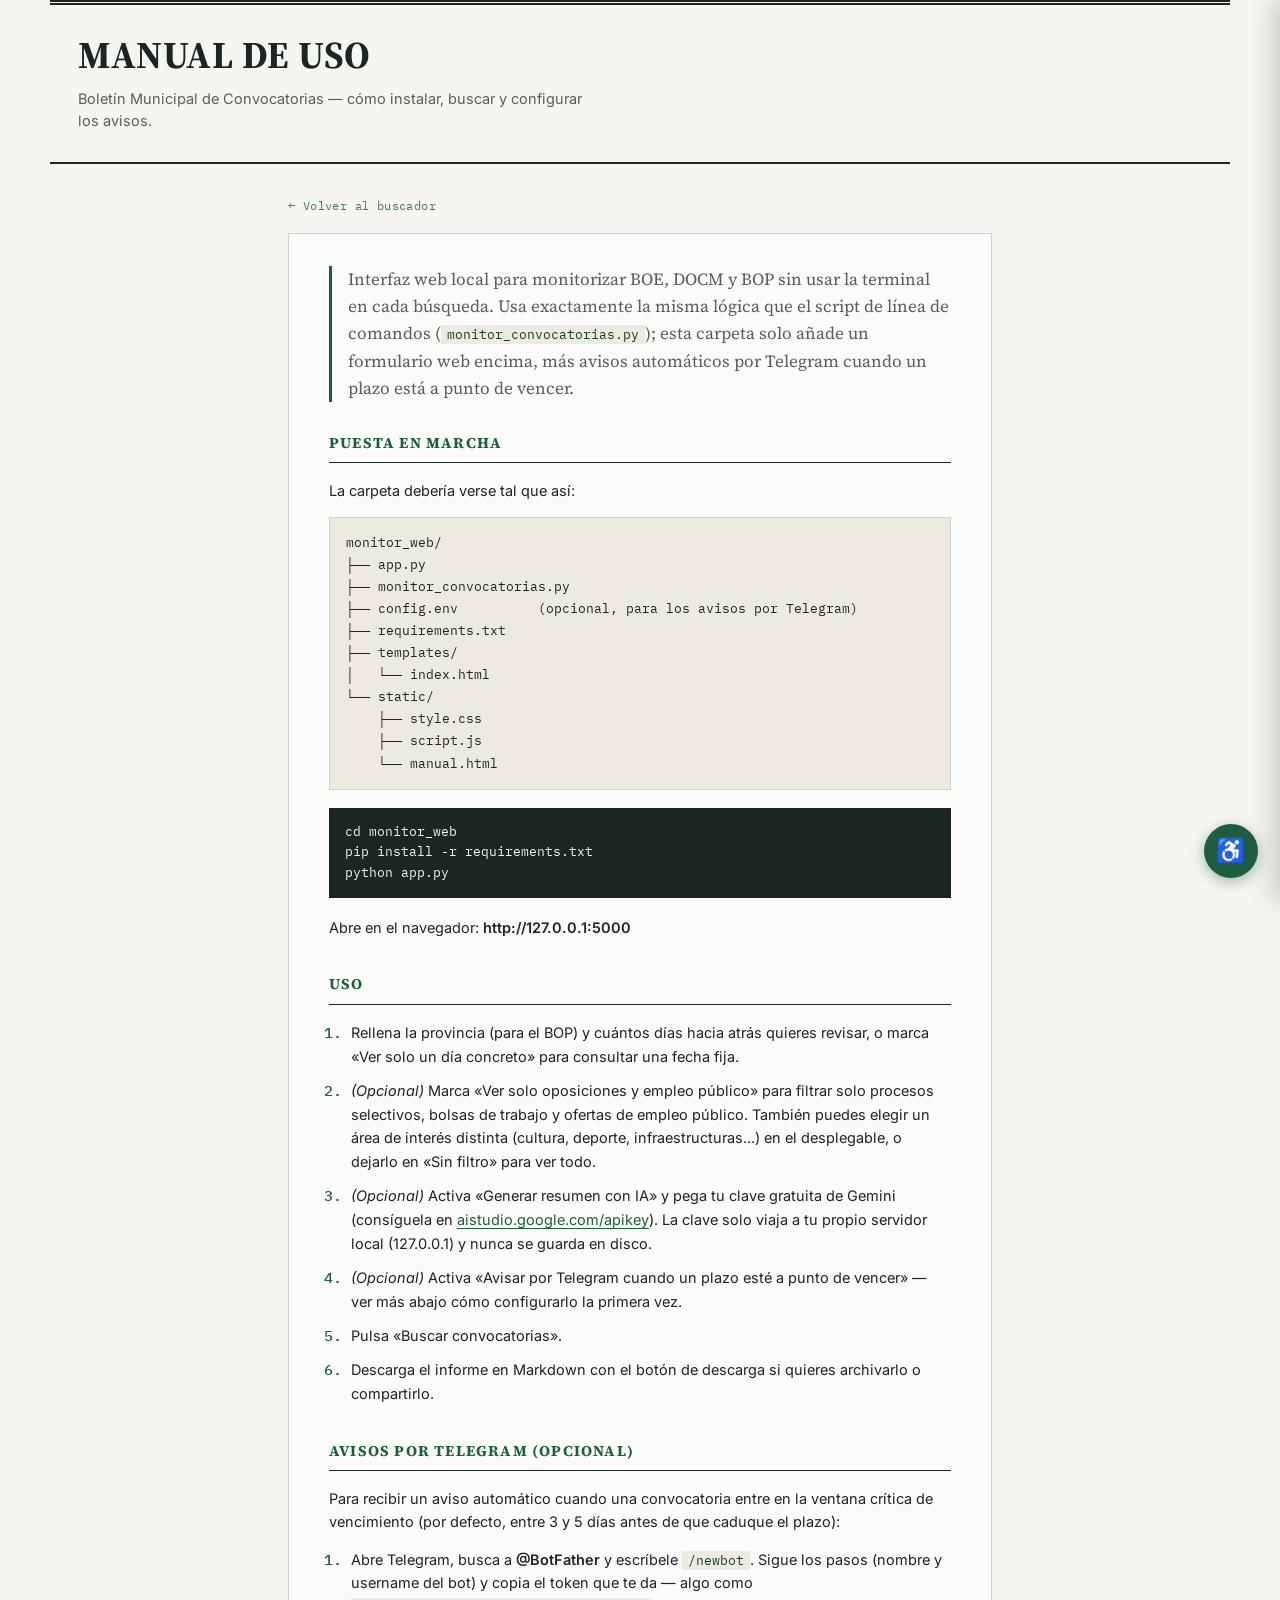
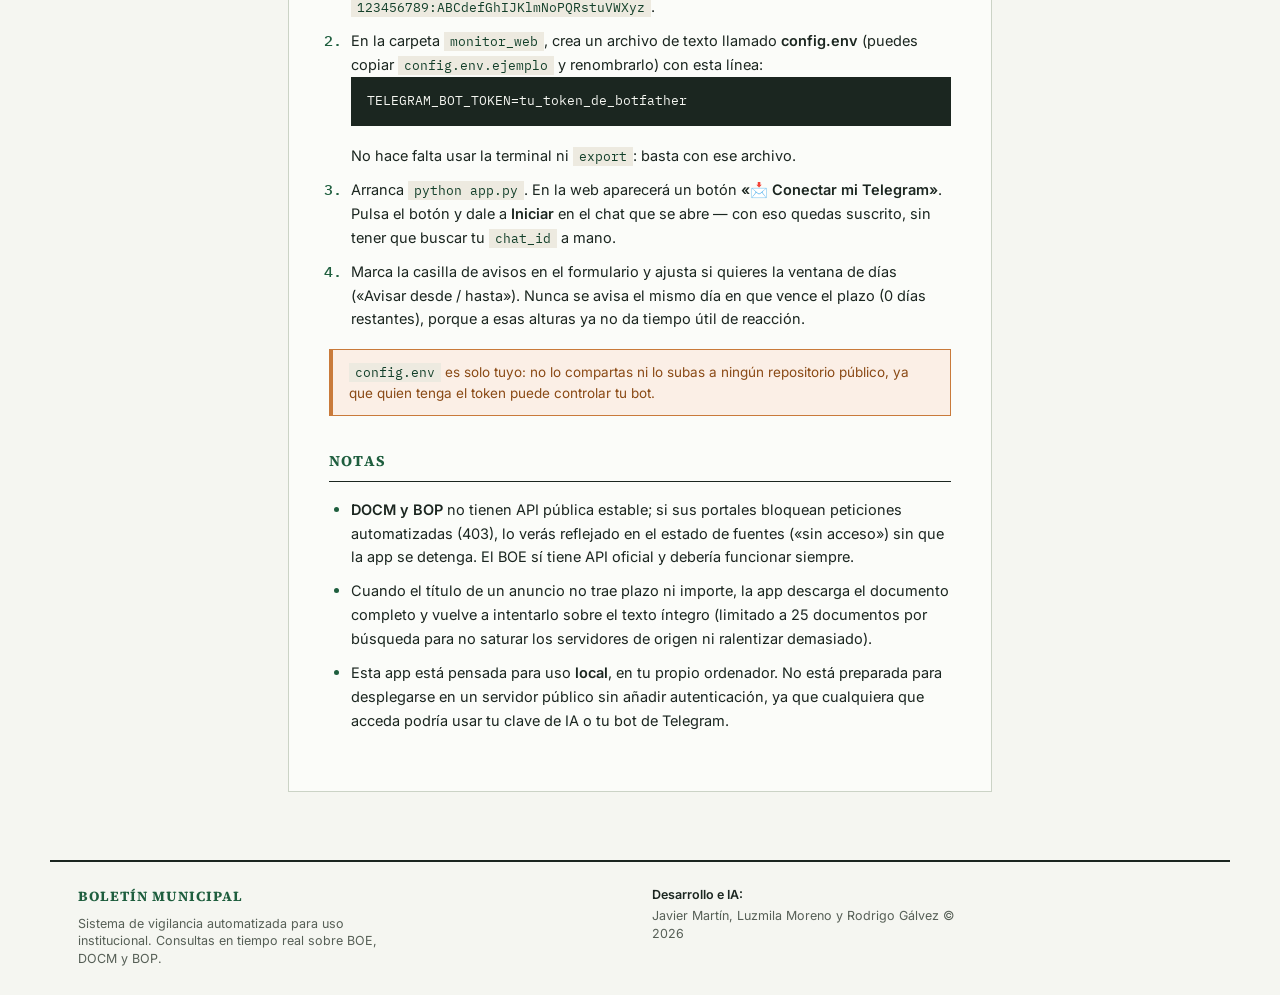
<file: static/manual.html>
<!DOCTYPE html>
<html lang="es">

<head>
  <meta charset="UTF-8">
  <meta name="viewport" content="width=device-width, initial-scale=1.0">
  <title>Manual de uso — Boletín Municipal de Convocatorias</title>
  <link rel="preconnect" href="https://fonts.googleapis.com">
  <link
    href="https://fonts.googleapis.com/css2?family=Source+Serif+4:opsz,wght@8..60,400;8..60,600;8..60,700&family=Inter:wght@400;500;600&family=IBM+Plex+Mono:wght@400;500&family=Lexend:wght@400;500;600&display=swap"
    rel="stylesheet">
  <link rel="stylesheet" href="style.css">
  <link rel="stylesheet" href="accesibilidad.css">
  <style>
    /* Estilos propios de esta página de manual, reutilizando las
       variables de color/tipografía ya definidas en style.css para que
       se vea como parte del mismo periódico, no como una página aparte. */

    main.manual {
      max-width: 760px;
      display: block;
    }

    .volver {
      display: inline-block;
      margin-bottom: 18px;
      font-family: 'IBM Plex Mono', monospace;
      font-size: 12px;
      color: var(--bronze);
      text-decoration: none;
      letter-spacing: 0.4px;
    }

    .volver:hover {
      color: var(--seal-dark);
      text-decoration: underline;
    }

    article.manual-cuerpo {
      background: var(--paper-raised);
      border: 1px solid var(--rule);
      padding: 32px 40px 40px;
    }

    article.manual-cuerpo .lead {
      font-family: 'Source Serif 4', serif;
      font-size: 17px;
      color: var(--ink-soft);
      border-left: 3px solid var(--seal);
      padding-left: 16px;
      margin: 0 0 30px;
    }

    article.manual-cuerpo h2 {
      font-family: 'Source Serif 4', serif;
      font-size: 15px;
      text-transform: uppercase;
      letter-spacing: 1.2px;
      color: var(--seal);
      border-bottom: 1px solid var(--ink);
      padding-bottom: 8px;
      margin: 34px 0 16px;
    }

    article.manual-cuerpo h2:first-of-type {
      margin-top: 0;
    }

    article.manual-cuerpo p {
      font-size: 14.5px;
      line-height: 1.6;
      margin: 0 0 14px;
    }

    article.manual-cuerpo ol,
    article.manual-cuerpo ul {
      padding-left: 22px;
      margin: 0 0 18px;
    }

    article.manual-cuerpo li {
      font-size: 14.5px;
      line-height: 1.65;
      margin-bottom: 10px;
    }

    article.manual-cuerpo li::marker {
      color: var(--seal);
      font-family: 'IBM Plex Mono', monospace;
      font-weight: 500;
    }

    article.manual-cuerpo code {
      font-family: 'IBM Plex Mono', monospace;
      font-size: 13px;
      background: #EDEAE0;
      padding: 1px 6px;
      color: var(--seal-dark);
    }

    article.manual-cuerpo pre {
      font-family: 'IBM Plex Mono', monospace;
      font-size: 13px;
      background: var(--ink);
      color: var(--paper);
      padding: 14px 16px;
      overflow-x: auto;
      margin: 0 0 18px;
      line-height: 1.6;
    }

    article.manual-cuerpo pre code {
      background: none;
      color: inherit;
      padding: 0;
    }

    article.manual-cuerpo .estructura {
      font-family: 'IBM Plex Mono', monospace;
      font-size: 13px;
      background: #EDEAE0;
      border: 1px solid var(--rule);
      padding: 14px 16px;
      margin: 0 0 18px;
      line-height: 1.7;
      white-space: pre;
      overflow-x: auto;
    }

    article.manual-cuerpo .aviso {
      background: var(--warn-bg);
      border: 1px solid var(--warn-border);
      border-left: 4px solid var(--warn-border);
      padding: 12px 16px;
      font-size: 13.5px;
      color: #8A4A15;
      margin: 0 0 18px;
    }

    article.manual-cuerpo a {
      color: var(--seal);
      text-decoration: none;
      border-bottom: 1px solid var(--seal);
    }

    article.manual-cuerpo a:hover {
      color: var(--seal-dark);
      border-color: var(--seal-dark);
    }

    article.manual-cuerpo strong {
      color: var(--ink);
      font-weight: 600;
    }

    @media (max-width: 600px) {
      article.manual-cuerpo {
        padding: 24px 20px 30px;
      }
    }
  </style>
</head>

<body>

  <header class="masthead">
    <div class="masthead-row">
      <div>
        <h1>Manual de uso</h1>
        <p class="subtitulo">Boletín Municipal de Convocatorias — cómo instalar, buscar y configurar los avisos.</p>
      </div>
    </div>
  </header>

  <main class="manual">
    <a class="volver" href="/">← Volver al buscador</a>

    <article class="manual-cuerpo">
      <p class="lead">Interfaz web local para monitorizar BOE, DOCM y BOP sin usar la terminal en cada
        búsqueda. Usa exactamente la misma lógica que el script de línea de comandos
        (<code>monitor_convocatorias.py</code>); esta carpeta solo añade un formulario web encima, más
        avisos automáticos por Telegram cuando un plazo está a punto de vencer.</p>

      <h2>Puesta en marcha</h2>
      <p>La carpeta debería verse tal que así:</p>
      <div class="estructura">monitor_web/
├── app.py
├── monitor_convocatorias.py
├── config.env          (opcional, para los avisos por Telegram)
├── requirements.txt
├── templates/
│   └── index.html
└── static/
    ├── style.css
    ├── script.js
    └── manual.html</div>
      <pre><code>cd monitor_web
pip install -r requirements.txt
python app.py</code></pre>
      <p>Abre en el navegador: <strong>http://127.0.0.1:5000</strong></p>

      <h2>Uso</h2>
      <ol>
        <li>Rellena la provincia (para el BOP) y cuántos días hacia atrás quieres revisar, o marca
          «Ver solo un día concreto» para consultar una fecha fija.</li>
        <li><em>(Opcional)</em> Marca «Ver solo oposiciones y empleo público» para filtrar solo procesos
          selectivos, bolsas de trabajo y ofertas de empleo público. También puedes elegir un área de
          interés distinta (cultura, deporte, infraestructuras...) en el desplegable, o dejarlo en «Sin
          filtro» para ver todo.</li>
        <li><em>(Opcional)</em> Activa «Generar resumen con IA» y pega tu clave gratuita de Gemini
          (consíguela en <a href="https://aistudio.google.com/apikey" target="_blank" rel="noopener">aistudio.google.com/apikey</a>).
          La clave solo viaja a tu propio servidor local (127.0.0.1) y nunca se guarda en disco.</li>
        <li><em>(Opcional)</em> Activa «Avisar por Telegram cuando un plazo esté a punto de vencer» — ver
          más abajo cómo configurarlo la primera vez.</li>
        <li>Pulsa «Buscar convocatorias».</li>
        <li>Descarga el informe en Markdown con el botón de descarga si quieres archivarlo o
          compartirlo.</li>
      </ol>

      <h2>Avisos por Telegram (opcional)</h2>
      <p>Para recibir un aviso automático cuando una convocatoria entre en la ventana crítica de
        vencimiento (por defecto, entre 3 y 5 días antes de que caduque el plazo):</p>
      <ol>
        <li>Abre Telegram, busca a <strong>@BotFather</strong> y escríbele <code>/newbot</code>. Sigue los
          pasos (nombre y username del bot) y copia el token que te da — algo como
          <code>123456789:ABCdefGhIJKlmNoPQRstuVWXyz</code>.</li>
        <li>En la carpeta <code>monitor_web</code>, crea un archivo de texto llamado
          <strong>config.env</strong> (puedes copiar <code>config.env.ejemplo</code> y renombrarlo) con
          esta línea:
          <pre><code>TELEGRAM_BOT_TOKEN=tu_token_de_botfather</code></pre>
          No hace falta usar la terminal ni <code>export</code>: basta con ese archivo.</li>
        <li>Arranca <code>python app.py</code>. En la web aparecerá un botón
          <strong>«📩 Conectar mi Telegram»</strong>. Pulsa el botón y dale a <strong>Iniciar</strong> en
          el chat que se abre — con eso quedas suscrito, sin tener que buscar tu <code>chat_id</code> a
          mano.</li>
        <li>Marca la casilla de avisos en el formulario y ajusta si quieres la ventana de días («Avisar
          desde / hasta»). Nunca se avisa el mismo día en que vence el plazo (0 días restantes), porque a
          esas alturas ya no da tiempo útil de reacción.</li>
      </ol>
      <div class="aviso"><code>config.env</code> es solo tuyo: no lo compartas ni lo subas a ningún
        repositorio público, ya que quien tenga el token puede controlar tu bot.</div>

      <h2>Notas</h2>
      <ul>
        <li><strong>DOCM y BOP</strong> no tienen API pública estable; si sus portales bloquean peticiones
          automatizadas (403), lo verás reflejado en el estado de fuentes («sin acceso») sin que la app se
          detenga. El BOE sí tiene API oficial y debería funcionar siempre.</li>
        <li>Cuando el título de un anuncio no trae plazo ni importe, la app descarga el documento completo
          y vuelve a intentarlo sobre el texto íntegro (limitado a 25 documentos por búsqueda para no
          saturar los servidores de origen ni ralentizar demasiado).</li>
        <li>Esta app está pensada para uso <strong>local</strong>, en tu propio ordenador. No está
          preparada para desplegarse en un servidor público sin añadir autenticación, ya que cualquiera que
          acceda podría usar tu clave de IA o tu bot de Telegram.</li>
      </ul>
    </article>
  </main>

  <footer class="site-footer">
    <div class="footer-row">
      <div class="footer-col info">
        <h4>Boletín Municipal</h4>
        <p>Sistema de vigilancia automatizada para uso institucional. Consultas en tiempo real sobre BOE, DOCM y BOP.</p>
      </div>
      <div class="footer-col autores">
        <p><strong>Desarrollo e IA:</strong></p>
        <p>Javier Martín, Luzmila Moreno y Rodrigo Gálvez &copy; 2026</p>
      </div>
    </div>
  </footer>

  <!-- ---------- Menú de accesibilidad ---------- -->
  <button type="button" id="a11y-toggle" class="a11y-boton-flotante" aria-label="Abrir menú de accesibilidad" title="Accesibilidad">♿</button>
  <div class="a11y-fondo" id="a11y-fondo"></div>
  <div class="a11y-panel" id="a11y-panel" aria-hidden="true">
    <div class="a11y-cabecera">
      <button type="button" id="a11y-cerrar" class="a11y-cerrar" aria-label="Cerrar menú de accesibilidad">✕</button>
      <h2>Menú de accesibilidad</h2>
    </div>
    <div class="a11y-cuerpo">
      <section class="a11y-seccion">
        <h3>Ajustes de contenido</h3>
        <div class="a11y-grid">
          <button type="button" class="a11y-opcion" data-a11y="bold" title="Grosor de fuente">
            <span class="a11y-icono">B</span><span class="a11y-etiqueta">Grosor de fuente</span>
          </button>
          <button type="button" class="a11y-opcion" data-a11y="line-height" title="Espaciado entre líneas">
            <span class="a11y-icono">↕</span><span class="a11y-etiqueta">Espaciado entre líneas</span>
          </button>
          <button type="button" class="a11y-opcion" data-a11y="letter-spacing" title="Espaciado entre letras">
            <span class="a11y-icono">↔</span><span class="a11y-etiqueta">Espaciado entre letras</span>
          </button>
          <button type="button" class="a11y-opcion" data-a11y="hide-images" title="Ocultar imágenes">
            <span class="a11y-icono">🚫🖼</span><span class="a11y-etiqueta">Ocultar imágenes</span>
          </button>
          <button type="button" class="a11y-opcion" data-a11y="dislexia" title="Fuente para dislexia">
            <span class="a11y-icono">Aa</span><span class="a11y-etiqueta">Fuente para dislexia</span>
          </button>
          <button type="button" class="a11y-opcion" data-a11y="resaltar-enlaces" title="Resaltar enlaces">
            <span class="a11y-icono">🔗</span><span class="a11y-etiqueta">Resaltar enlaces</span>
          </button>
          <button type="button" class="a11y-opcion" data-a11y="resaltar-titulos" title="Resaltar títulos">
            <span class="a11y-icono">▤</span><span class="a11y-etiqueta">Resaltar títulos</span>
          </button>
          <button type="button" class="a11y-opcion" data-a11y="fuente" title="Tamaño de fuente">
            <span class="a11y-icono">Tt</span><span class="a11y-etiqueta">Tamaño fuente</span>
            <span class="a11y-pasos" id="a11y-pasos-fuente"><i></i><i></i><i></i></span>
          </button>
        </div>
      </section>

      <section class="a11y-seccion">
        <h3>Ajustes de color</h3>
        <div class="a11y-grid">
          <button type="button" class="a11y-opcion" data-a11y="contraste-oscuro" title="Contraste oscuro">
            <span class="a11y-icono">🌙</span><span class="a11y-etiqueta">Contraste oscuro</span>
          </button>
          <button type="button" class="a11y-opcion" data-a11y="contraste-claro" title="Contraste claro">
            <span class="a11y-icono">☀</span><span class="a11y-etiqueta">Contraste claro</span>
          </button>
          <button type="button" class="a11y-opcion" data-a11y="invertir" title="Invertir colores">
            <span class="a11y-icono">◑</span><span class="a11y-etiqueta">Invertir colores</span>
          </button>
          <button type="button" class="a11y-opcion" data-a11y="baja-saturacion" title="Baja saturación">
            <span class="a11y-icono">💧</span><span class="a11y-etiqueta">Baja saturación</span>
          </button>
          <button type="button" class="a11y-opcion" data-a11y="monocromo" title="Monocromo">
            <span class="a11y-icono">◐</span><span class="a11y-etiqueta">Monocromo</span>
          </button>
          <button type="button" class="a11y-opcion" data-a11y="alta-saturacion" title="Alta saturación">
            <span class="a11y-icono">🎨</span><span class="a11y-etiqueta">Alta saturación</span>
          </button>
        </div>
      </section>

      <section class="a11y-seccion">
        <h3>Herramientas</h3>
        <div class="a11y-grid">
          <button type="button" class="a11y-opcion" data-a11y="cursor-grande" title="Cursor grande">
            <span class="a11y-icono">➤</span><span class="a11y-etiqueta">Cursor grande</span>
          </button>
          <button type="button" class="a11y-opcion" data-a11y="sin-animaciones" title="Detener animaciones">
            <span class="a11y-icono">⏸</span><span class="a11y-etiqueta">Detener animaciones</span>
          </button>
          <button type="button" class="a11y-opcion" data-a11y="guia-lectura" title="Guía de lectura">
            <span class="a11y-icono">🔦</span><span class="a11y-etiqueta">Guía de lectura</span>
          </button>
        </div>
      </section>

      <button type="button" id="a11y-restablecer" class="a11y-restablecer">↺ Restablecer todos los ajustes</button>
    </div>
  </div>
  <div class="a11y-guia-linea" id="a11y-guia-linea"></div>

  <script src="accesibilidad.js"></script>

</body>

</html>
</file>
<file: static/style.css>
:root {
    --paper: #F5F6F1;
    --paper-raised: #FBFCF9;
    --ink: #1B2620;
    --ink-soft: #565F56;
    --rule: #CBD3C6;
    --seal: #1E5E3E;
    --seal-dark: #123F29;
    --bronze: #4C7A57;
    --ok: #2F6B4A;
    --warn-bg: #FBEFE6;
    --warn-border: #C97A3A;
  }

  * {
    box-sizing: border-box;
  }

  html,
  body {
    margin: 0;
    padding: 0;
  }

  body {
    background: var(--paper);
    color: var(--ink);
    font-family: 'Inter', sans-serif;
    line-height: 1.5;
    -webkit-font-smoothing: antialiased;
  }

  .mono {
    font-family: 'IBM Plex Mono', monospace;
  }

  .serif {
    font-family: 'Source Serif 4', Georgia, serif;
  }

  /* ---------- Masthead ---------- */
  header.masthead {
    border-top: 5px double var(--ink);
    border-bottom: 2px solid var(--ink);
    padding: 22px 28px 16px;
    max-width: 1180px;
    margin: 0 auto;
  }

  .masthead-row {
    display: flex;
    justify-content: space-between;
    align-items: flex-end;
    flex-wrap: wrap;
    gap: 8px;
  }

  header.masthead h1 {
    font-family: 'Source Serif 4', serif;
    font-weight: 700;
    font-size: clamp(24px, 4vw, 38px);
    letter-spacing: 0.5px;
    margin: 0;
    text-transform: uppercase;
  }

  header.masthead .subtitulo {
    color: var(--ink-soft);
    font-size: 14.5px;
    margin-top: 4px;
    max-width: 56ch;
  }

  header.masthead .meta {
    text-align: right;
    font-size: 12.5px;
    color: var(--ink-soft);
  }

  header.masthead .meta .fecha {
    color: var(--seal);
    font-weight: 500;
  }

  /* ---------- Layout ---------- */
  main {
    max-width: 1180px;
    margin: 0 auto;
    padding: 28px;
    display: grid;
    grid-template-columns: 340px 1fr;
    gap: 28px;
    align-items: start;
  }

  @media (max-width:860px) {
    main {
      grid-template-columns: 1fr;
    }
  }

  /* ---------- Search card ---------- */
  .ficha {
    background: var(--paper-raised);
    border: 1px solid var(--rule);
    padding: 22px;
    position: sticky;
    top: 20px;
  }

  .ficha h2 {
    font-family: 'Source Serif 4', serif;
    font-size: 15px;
    text-transform: uppercase;
    letter-spacing: 1.2px;
    margin: 0 0 4px;
    color: var(--seal);
  }

  .ficha .ficha-hint {
    font-size: 12.5px;
    color: var(--ink-soft);
    margin: 0 0 18px;
  }

  .campo {
    margin-bottom: 16px;
  }

  .campo label {
    display: block;
    font-size: 11.5px;
    text-transform: uppercase;
    letter-spacing: 0.8px;
    color: var(--ink-soft);
    margin-bottom: 6px;
    font-weight: 500;
  }

  .campo input[type=text],
  .campo input[type=number],
  .campo select {
    width: 100%;
    padding: 9px 10px;
    border: 1px solid var(--rule);
    background: #fff;
    font-family: 'Inter', sans-serif;
    font-size: 14px;
    color: var(--ink);
  }

  .campo input:focus,
  .campo select:focus {
    outline: 2px solid var(--bronze);
    outline-offset: 1px;
  }

  .campo input:disabled {
    background: #EDEAE0;
    color: var(--ink-soft);
    cursor: not-allowed;
  }

  .fila-2 {
    display: grid;
    grid-template-columns: 1fr 1fr;
    gap: 10px;
  }

  .toggle-hoy {
    background: var(--warn-bg);
    border: 1px solid var(--warn-border);
    padding: 10px 12px;
    margin-bottom: 0;
  }

  .toggle-hoy .toggle-linea span {
    color: #8A4A15;
  }

  .toggle-oposiciones {
    background: var(--warn-bg);
    border: 1px solid var(--warn-border);
    padding: 10px 12px;
    margin-bottom: 16px;
  }

  .toggle-oposiciones .toggle-linea span {
    color: #8A4A15;
  }

  #campo-areas.deshabilitado select {
    background: #EDEAE0;
    color: var(--ink-soft);
    cursor: not-allowed;
  }

  .toggle-ia {
    border-top: 1px dashed var(--rule);
    padding-top: 14px;
    margin-top: 6px;
  }

  .toggle-ia .toggle-linea {
    display: flex;
    align-items: center;
    gap: 8px;
    cursor: pointer;
  }

  .toggle-ia .toggle-linea input {
    width: 16px;
    height: 16px;
  }

  .toggle-ia .toggle-linea span {
    font-size: 13px;
    font-weight: 500;
  }

  .ia-campos {
    display: none;
    margin-top: 12px;
    padding-left: 2px;
  }

  .ia-campos.visible {
    display: block;
  }

  .ia-nota {
    font-size: 11.5px;
    color: var(--ink-soft);
    margin: 6px 0 0;
    line-height: 1.4;
  }

  .campo-telegram-conectar {
    margin-bottom: 10px;
  }

  a.boton-telegram {
    display: inline-block;
    padding: 8px 14px;
    background: var(--seal);
    color: #fff;
    text-decoration: none;
    font-size: 13px;
    font-weight: 500;
    border-radius: 3px;
  }

  a.boton-telegram:hover {
    background: var(--seal-dark);
  }

  button.buscar {
    width: 100%;
    margin: 6px 0 18px;
    padding: 12px;
    background: var(--seal);
    color: #fff;
    border: none;
    font-family: 'Source Serif 4', serif;
    font-size: 15px;
    letter-spacing: 0.4px;
    cursor: pointer;
    transition: background .15s ease;
  }

  button.buscar:hover {
    background: var(--seal-dark);
  }

  button.buscar:disabled {
    background: #7C9985;
    cursor: progress;
  }

  /* ---------- Results ---------- */
  .columna-resultados {
    min-width: 0;
  }

  .barra-resultados {
    display: none;
    justify-content: flex-end;
    margin-bottom: 10px;
  }

  button.vaciar {
    background: none;
    border: 1px solid var(--rule);
    color: var(--ink-soft);
    font-family: 'IBM Plex Mono', monospace;
    font-size: 12px;
    padding: 6px 12px;
    cursor: pointer;
    transition: color .15s ease, border-color .15s ease;
  }

  button.vaciar:hover {
    color: var(--seal);
    border-color: var(--seal);
  }

  .estado-fuentes {
    display: flex;
    flex-wrap: wrap;
    gap: 10px;
    font-size: 12px;
    margin-bottom: 18px;
  }

  .pastilla {
    padding: 4px 10px;
    border: 1px solid var(--rule);
    background: var(--paper-raised);
    font-family: 'IBM Plex Mono', monospace;
  }

  .pastilla.ok {
    border-color: var(--ok);
    color: var(--ok);
  }

  .pastilla.fail {
    border-color: var(--seal);
    color: var(--seal);
  }

  .resumen-cabecera {
    display: flex;
    justify-content: space-between;
    align-items: center;
    flex-wrap: wrap;
    gap: 10px;
    margin-bottom: 14px;
  }

  .resumen-cabecera .cifra {
    font-family: 'Source Serif 4', serif;
    font-size: 15px;
  }

  .resumen-cabecera .cifra b {
    color: var(--seal);
    font-size: 19px;
  }

  a.descarga {
    font-size: 12.5px;
    color: var(--ink);
    text-decoration: none;
    border-bottom: 1px solid var(--ink);
  }

  a.descarga:hover {
    color: var(--seal);
    border-color: var(--seal);
  }

  .seccion-categoria {
    margin-bottom: 30px;
  }

  .seccion-categoria.bop-hoy {
    border: 1px solid var(--rule);
    background: var(--paper-raised);
    padding: 16px 18px;
  }

  .seccion-categoria.bop-hoy .titulo-seccion {
    border-bottom-color: var(--bronze);
  }

  .seccion-categoria.seccion-empleo {
    border-top: 2px solid var(--rule);
    padding-top: 18px;
    margin-top: 6px;
  }

  .seccion-categoria.seccion-empleo .titulo-seccion {
    border-bottom-color: var(--bronze);
  }

  .seccion-categoria .titulo-seccion {
    display: flex;
    align-items: baseline;
    gap: 10px;
    border-bottom: 1px solid var(--ink);
    padding-bottom: 6px;
    margin-bottom: 14px;
  }

  .seccion-categoria .numeral {
    font-family: 'Source Serif 4', serif;
    font-weight: 700;
    color: var(--seal);
    font-size: 15px;
  }

  .seccion-categoria h3 {
    font-family: 'Source Serif 4', serif;
    font-size: 16px;
    text-transform: uppercase;
    letter-spacing: 0.5px;
    margin: 0;
  }

  .seccion-categoria .cuenta {
    font-size: 12px;
    color: var(--ink-soft);
    font-family: 'IBM Plex Mono', monospace;
  }

  .entrada {
    padding: 14px 0;
    border-bottom: 1px solid var(--rule);
  }

  .entrada:last-child {
    border-bottom: none;
  }

  .entrada .fuente-linea {
    font-size: 11px;
    text-transform: uppercase;
    letter-spacing: 0.8px;
    color: var(--bronze);
    margin-bottom: 4px;
    font-family: 'IBM Plex Mono', monospace;
  }

  .entrada h4 {
    font-family: 'Source Serif 4', serif;
    font-weight: 600;
    font-size: 16px;
    margin: 0 0 6px;
    line-height: 1.35;
  }

  .entrada .datos {
    display: flex;
    flex-wrap: wrap;
    gap: 14px;
    font-size: 12.5px;
    font-family: 'IBM Plex Mono', monospace;
    color: var(--ink-soft);
    margin-bottom: 8px;
  }

  .entrada .datos b {
    color: var(--ink);
    font-weight: 500;
  }

  .entrada .datos .urgente {
    color: var(--seal);
  }

  .entrada .datos .importe b {
    color: var(--seal-dark);
  }

  .entrada .resumen-texto {
    font-size: 13.5px;
    color: var(--ink);
    white-space: pre-line;
    margin-bottom: 8px;
  }

  .entrada a.enlace {
    font-size: 12.5px;
    color: var(--seal);
    text-decoration: none;
    font-weight: 500;
  }

  .entrada a.enlace:hover {
    text-decoration: underline;
  }

  .vacio,
  .cargando,
  .error-carga {
    padding: 40px 10px;
    text-align: center;
    color: var(--ink-soft);
    font-family: 'Source Serif 4', serif;
    font-size: 15px;
  }

  .error-carga {
    color: var(--seal);
  }

  .sello {
    display: inline-flex;
    align-items: center;
    gap: 6px;
    border: 2px solid var(--ok);
    color: var(--ok);
    padding: 3px 10px;
    font-family: 'IBM Plex Mono', monospace;
    font-size: 11px;
    letter-spacing: 1px;
    transform: rotate(-3deg);
    animation: sello-in .25s ease-out;
  }

  @keyframes sello-in {
    from {
      opacity: 0;
      transform: rotate(-3deg) scale(1.4);
    }

    to {
      opacity: 1;
      transform: rotate(-3deg) scale(1);
    }
  }

  @media (prefers-reduced-motion: reduce) {
    .sello {
      animation: none;
    }
  }

  /* ---------- Footer ---------- */
  footer.site-footer {
    border-top: 2px solid var(--ink);
    padding: 24px 28px;
    margin: 40px auto 0;
    max-width: 1180px;
  }

  .footer-row {
    display: flex;
    justify-content: space-between;
    align-items: flex-start;
    flex-wrap: wrap;
    gap: 24px;
  }

  .footer-col {
    flex: 1 1 250px;
  }

  .footer-col h4 {
    font-family: 'Source Serif 4', serif;
    font-size: 14px;
    text-transform: uppercase;
    letter-spacing: 1px;
    color: var(--seal);
    margin: 0 0 8px;
  }

  .footer-col p {
    font-size: 12.5px;
    color: var(--ink-soft);
    margin: 0 0 4px;
    line-height: 1.4;
    max-width: 40ch;
  }

  .footer-col.autores p strong {
    color: var(--ink);
    font-weight: 600;
  }

  .footer-col.enlaces {
    display: flex;
    flex-direction: column;
    gap: 6px;
    align-items: flex-end;
  }

  .footer-col.enlaces a {
    font-family: 'IBM Plex Mono', monospace;
    font-size: 12px;
    color: var(--bronze);
    text-decoration: none;
    text-transform: uppercase;
    letter-spacing: 0.5px;
  }

  .footer-col.enlaces a:hover {
    color: var(--seal-dark);
    text-decoration: underline;
  }

  /* Responsividad para pantallas pequeñas */
  @media (max-width: 600px) {
    .footer-row {
      flex-direction: column;
      gap: 20px;
    }

    .footer-col.enlaces {
      align-items: flex-start;
    }
  }
</file>
<file: static/accesibilidad.css>
/* =====================================================================
   MENÚ DE ACCESIBILIDAD — botón flotante + panel lateral
   Reutiliza las variables de color/tipografía ya definidas en style.css
   (--seal, --seal-dark, --rule, --paper, --warn-border...) para que se
   vea como parte del mismo periódico, no como un widget aparte.
   ===================================================================== */

.a11y-boton-flotante {
  position: fixed;
  right: 22px;
  bottom: 22px;
  width: 54px;
  height: 54px;
  border-radius: 50%;
  background: var(--seal);
  color: #fff;
  border: none;
  display: flex;
  align-items: center;
  justify-content: center;
  font-size: 24px;
  cursor: pointer;
  box-shadow: 0 4px 14px rgba(18, 63, 41, 0.35);
  z-index: 9998;
  transition: background .15s ease, transform .15s ease;
}

.a11y-boton-flotante:hover {
  background: var(--seal-dark);
  transform: scale(1.05);
}

.a11y-fondo {
  position: fixed;
  inset: 0;
  background: rgba(15, 20, 16, 0.4);
  opacity: 0;
  pointer-events: none;
  transition: opacity .18s ease;
  z-index: 9997;
}

.a11y-fondo.visible {
  opacity: 1;
  pointer-events: auto;
}

.a11y-panel {
  position: fixed;
  top: 0;
  right: 0;
  bottom: 0;
  width: min(360px, 100vw);
  background: var(--paper);
  box-shadow: -6px 0 24px rgba(0, 0, 0, 0.2);
  transform: translateX(100%);
  transition: transform .2s ease;
  z-index: 9999;
  display: flex;
  flex-direction: column;
}

.a11y-panel.abierto {
  transform: translateX(0);
}

.a11y-cabecera {
  background: var(--seal-dark);
  color: #fff;
  display: flex;
  align-items: center;
  gap: 14px;
  padding: 16px 18px;
  flex: 0 0 auto;
}

.a11y-cabecera h2 {
  font-family: 'Source Serif 4', serif;
  font-size: 17px;
  margin: 0;
  letter-spacing: 0.2px;
}

.a11y-cerrar {
  background: rgba(255, 255, 255, 0.12);
  border: 1px solid rgba(255, 255, 255, 0.5);
  color: #fff;
  width: 30px;
  height: 30px;
  border-radius: 50%;
  font-size: 14px;
  cursor: pointer;
  flex: 0 0 auto;
  display: flex;
  align-items: center;
  justify-content: center;
}

.a11y-cerrar:hover {
  background: rgba(255, 255, 255, 0.24);
}

.a11y-cuerpo {
  overflow-y: auto;
  padding: 20px 18px 28px;
  flex: 1 1 auto;
}

.a11y-seccion {
  margin-bottom: 22px;
}

.a11y-seccion h3 {
  font-family: 'Source Serif 4', serif;
  font-size: 13px;
  text-transform: uppercase;
  letter-spacing: 0.8px;
  color: var(--ink-soft);
  margin: 0 0 12px;
}

.a11y-grid {
  display: grid;
  grid-template-columns: repeat(4, 1fr);
  gap: 8px;
}

.a11y-opcion {
  position: relative;
  background: var(--paper-raised);
  border: 1px solid var(--rule);
  border-radius: 6px;
  padding: 10px 4px 8px;
  display: flex;
  flex-direction: column;
  align-items: center;
  gap: 6px;
  cursor: pointer;
  font-family: 'Inter', sans-serif;
  color: var(--ink);
  text-align: center;
  min-height: 74px;
}

.a11y-opcion:hover {
  border-color: var(--bronze);
}

.a11y-opcion.activo {
  border-color: var(--warn-border);
  border-width: 2px;
  color: #8A4A15;
}

.a11y-icono {
  font-size: 18px;
  line-height: 1;
  font-weight: 600;
}

.a11y-etiqueta {
  font-size: 10.5px;
  line-height: 1.25;
}

.a11y-pasos {
  position: absolute;
  bottom: 4px;
  display: flex;
  gap: 2px;
}

.a11y-pasos i {
  width: 4px;
  height: 4px;
  border-radius: 50%;
  background: var(--rule);
  font-style: normal;
}

.a11y-pasos i.activo {
  background: var(--warn-border);
}

.a11y-restablecer {
  width: 100%;
  padding: 10px;
  background: none;
  border: 1px solid var(--rule);
  color: var(--ink-soft);
  font-family: 'IBM Plex Mono', monospace;
  font-size: 12px;
  cursor: pointer;
}

.a11y-restablecer:hover {
  color: var(--seal);
  border-color: var(--seal);
}

@media (max-width: 420px) {
  .a11y-grid {
    grid-template-columns: repeat(3, 1fr);
  }
}

/* ---------------------------------------------------------------------
   EFECTOS: cada ajuste añade una clase a <html> y el efecto se aplica
   de forma global a toda la página.
   --------------------------------------------------------------------- */

/* Ajustes de contenido */
html.a11y-bold body, html.a11y-bold body * {
  font-weight: 700 !important;
}

html.a11y-line-height body, html.a11y-line-height body * {
  line-height: 2 !important;
}

html.a11y-letter-spacing body, html.a11y-letter-spacing body * {
  letter-spacing: 0.12em !important;
}

html.a11y-hide-images img {
  visibility: hidden !important;
}

html.a11y-dislexia body, html.a11y-dislexia body * {
  font-family: 'Lexend', 'Verdana', sans-serif !important;
}

html.a11y-resaltar-enlaces a {
  background: #FFF176 !important;
  color: #000 !important;
  text-decoration: underline !important;
}

html.a11y-resaltar-titulos h1,
html.a11y-resaltar-titulos h2,
html.a11y-resaltar-titulos h3,
html.a11y-resaltar-titulos h4 {
  background: #FFF176 !important;
  color: #000 !important;
}

/* "Tamaño Fuente": zoom no es un estándar CSS oficial, pero lo admiten
   Chrome, Edge, Safari y Firefox recientes; es la forma más sencilla de
   escalar toda la página sin reescribir cada tamaño en px a rem. */
html.a11y-fuente-1 body {
  zoom: 1.15;
}

html.a11y-fuente-2 body {
  zoom: 1.32;
}

/* Ajustes de color (excluyentes entre sí, como un grupo de radio) */
html.a11y-contraste-oscuro body {
  filter: invert(1) hue-rotate(180deg);
}

html.a11y-invertir body {
  filter: invert(1);
}

html.a11y-baja-saturacion body {
  filter: saturate(0.35);
}

html.a11y-monocromo body {
  filter: grayscale(1);
}

html.a11y-alta-saturacion body {
  filter: saturate(2.2);
}

/* "Contraste claro" no aplica ningún filtro: es el estado normal de la
   página, así que sirve para quitar cualquiera de los de arriba. */

/* Herramientas */
html.a11y-cursor-grande,
html.a11y-cursor-grande * {
  cursor:
    url("data:image/svg+xml,%3Csvg xmlns='http://www.w3.org/2000/svg' width='40' height='40' viewBox='0 0 24 24'%3E%3Cpath fill='%231B2620' stroke='white' stroke-width='1.5' d='M5 3l14 8-6 1.5-2 6.5z'/%3E%3C/svg%3E")
    4 2, auto !important;
}

html.a11y-sin-animaciones *,
html.a11y-sin-animaciones *::before,
html.a11y-sin-animaciones *::after {
  animation: none !important;
  transition: none !important;
}

.a11y-guia-linea {
  display: none;
  position: fixed;
  left: 0;
  right: 0;
  height: 34px;
  background: rgba(30, 94, 62, 0.16);
  border-top: 2px solid var(--seal);
  border-bottom: 2px solid var(--seal);
  pointer-events: none;
  transform: translateY(-50%);
  z-index: 9996;
}

html.a11y-guia-lectura .a11y-guia-linea {
  display: block;
}
</file>
